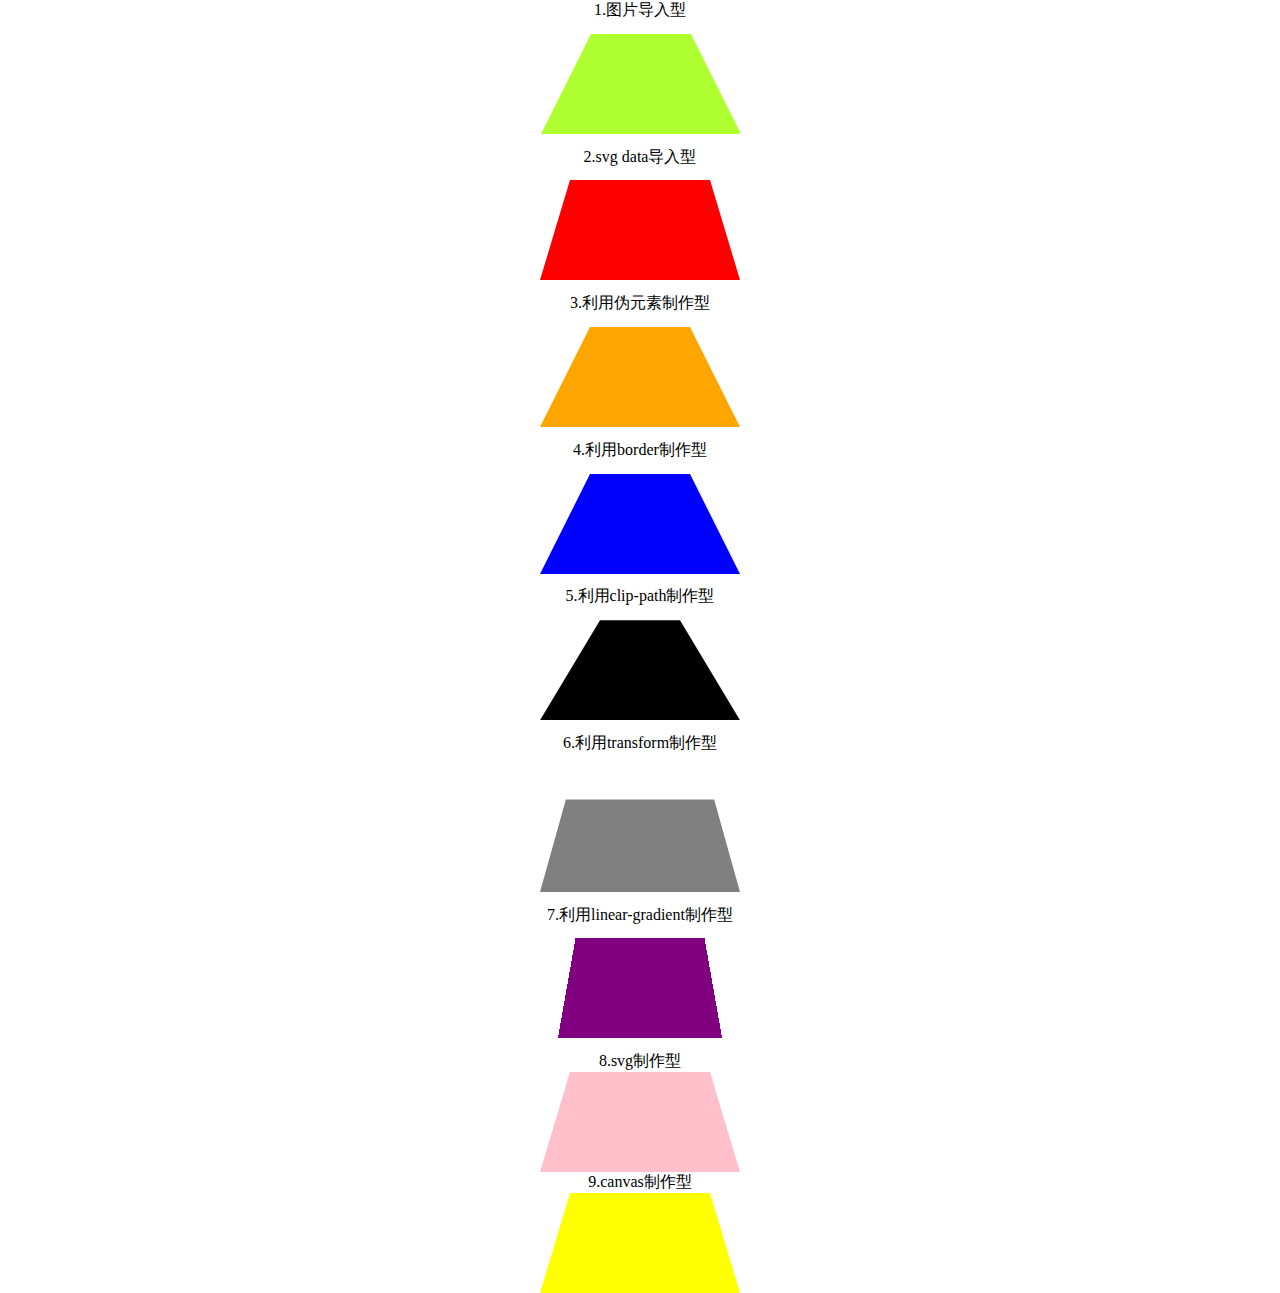
<file: 001 - trapezium/index.html>
<!DOCTYPE html>
<html lang="en">

<head>
    <meta charset="UTF-8">
    <meta name="viewport" content="width=device-width, initial-scale=1.0">
    <meta http-equiv="X-UA-Compatible" content="ie=edge">
    <title>实现梯形的9种方法</title>
    <link rel="stylesheet" href="./index.css">
</head>

<body>
    <!-- m代表method的意思,m1是方法1,m2是方法2,如此类推 -->
    1.图片导入型
    <div class="m1"></div>

    2.svg data导入型
    <div class="m2"></div>

    3.利用伪元素制作型
    <div class="m3"></div>

    4.利用border制作型
    <div class="m4"></div>

    5.利用clip-path制作型
    <div class="m5"></div>

    6.利用transform制作型
    <div class="m6"></div>

    7.利用linear-gradient制作型
    <div class="m7"></div>

    8.svg制作型
    <svg class="m8" width="200" height="100" viewBox="0 0 20 10" fill="pink">
        <path d="M3,0 L17,0 L20,10 L0,10z"></path>
    </svg>

    9.canvas制作型
    <canvas class="m9" width="200px" height="100px"></canvas>
    <script>
        window.onload = function () {
            var m5 = document.getElementsByClassName('m9')[0];
            var ctx = m5.getContext('2d');
            ctx.moveTo(30, 0);
            ctx.lineTo(170, 0);
            ctx.lineTo(200, 100);
            ctx.lineTo(0, 100);
            ctx.fillStyle = "yellow";
            ctx.fill();
        }
    </script>
</body>

</html>
</file>
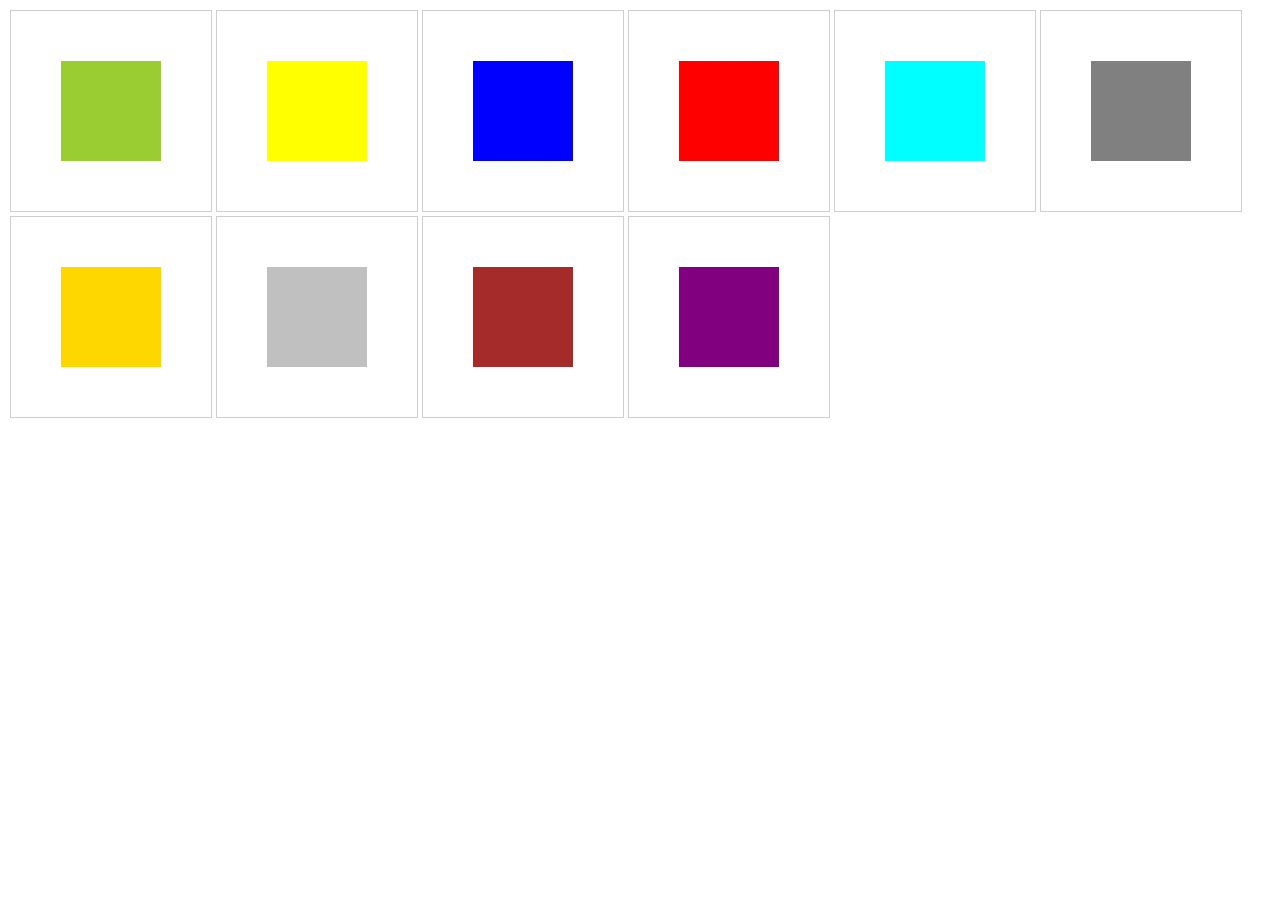
<file: 002 - center/index.html>
<!DOCTYPE html>
<html lang="en">
<head>
    <meta charset="UTF-8">
    <meta name="viewport" content="width=device-width, initial-scale=1.0">
    <meta http-equiv="X-UA-Compatible" content="ie=edge">
    <title>center</title>
    <link rel="stylesheet" href="index.css">
</head>
<body>
    
    <div class="m1">
        <div></div>
    </div>
    <div class="m2">
        <div></div>
    </div>
    <div class="m3">
        <div></div>
    </div>
    <div class="m4">
        <div></div>
    </div>
     <!-- display: inline-block; vertical-align: middle;text-align: center; -->
    <div class="m5">
        <div></div>
    </div>
    <div class="m6">
        <div></div>
    </div>
    <div class="m7">
        <div></div>
    </div>
    <div class="m8">
        <div></div>
    </div>
    <div class="m9">
        <div></div>
    </div>
    <!-- flex布局 -->
    <div class="m10">
        <div></div>
    </div>
</body>
</html>
</file>
<file: 001 - trapezium/index.css>
body{
    margin: 0;
    padding: 0;
    display: flex;
    align-items: center;
    justify-content: center;
    flex-direction: column;
}

div{
    width: 200px;
    height: 100px;
    background-clip: content-box;
    margin: 1vw;
}

/* 1.图片导入型 */
.m1 {
    background: url('../img/001-bg1.png');
}

/* 2.svg data导入型 */
.m2 {
    background: url('data:image/svg+xml,\
    <svg width="200" height="100" viewBox="0 0 20 10" xmlns="http://www.w3.org/2000/svg" fill="red">\
    <path d="M3,0 L17,0 L20,10 L0,10z"></path>\
    </svg>');
}

/* 3.利用伪元素制作型 */
.m3 {
    width: 100px;
    height: 100px;
    position: relative;
    background: orange;
}

/* 右三角形的制作 */
.m3::before {
    content: '';
    position: absolute;
    right: -50px;
    border-bottom: 100px solid orange;
    border-right: 50px solid transparent;
}

/* 左三角形的制作 */
.m3::after {
    content: '';
    position: absolute;
    left: -50px;
    border-bottom: 100px solid orange;
    border-left: 50px solid transparent;
}

/* 4.利用border制作型 */
.m4 {
    border-bottom: 100px solid blue;
    border-left: 50px solid transparent;
    border-right: 50px solid transparent;
    width: 100px;
    height: 0;
}

 /* 5.利用clip-path制作型 */
.m5 {
    background: black;
    -webkit-clip-path: polygon(20% 0%, 80% 0%, 100% 100%, 0% 100%);
    clip-path: polygon(30% 0%, 70% 0%, 100% 100%, 0% 100%);
}

/* 6.利用transform制作型 */
.m6{
    background: grey;
    transform-origin: bottom;
    height: 125px;
    transform: perspective(25px) rotateX(4deg);
}

/* 7.利用linear-gradient制作型 */
.m7{
    background-color: purple;
    background: linear-gradient(100deg, transparent 35px, purple 0) left top,
                linear-gradient(-100deg, transparent 35px, purple 0) right top;
    background-size: 50% 100%;
    background-repeat: no-repeat;
}
</file>
<file: 002 - center/index.css>
body{
    height: 100%;
}
div[class*='m']{
    width: 200px;
    height: 200px;
    float: left;

    margin: 2px;
    border: 1px solid #cecece;
}
/* 前面四种都是通过absolute来定位，
然后再用各种方式来移动自身元素的一半 */
.m1, .m2, .m3, .m4{
    position: relative;
}
div[class*="m"] > div{
    width: 100px;
    height: 100px;
}
.m1 > div{
    background: yellowgreen;
    position: absolute;
    left: 0;
    top: 0;
    right: 0;
    bottom: 0;
    margin: auto;
}

.m2 > div{
    position: absolute;
    left: 50%;
    top: 50%;
    transform: translate(-50%, -50%);
    background: yellow;
}

.m3 > div{
    position: absolute;
    left: calc(50% - 50px);
    top: calc(50% - 50px);
    background: blue;
}

.m4 > div{
    background: red;
    position: absolute;
    left: 50%;
    top: 50%;
    margin-left: -50px;
    margin-top: -50px;
}

.m5{
    line-height: 200px;
    text-align: center;
    font-size: 0;
}
.m5 > div{
    background: aqua;
    display: inline-block;
    vertical-align: middle;
}

.m6{
    display: flex;
    
}
.m6 > div{
    margin: auto;
    background: grey;
}

.m7{
    display: flex;
    justify-content: center;
}
.m7 > div{
    align-self: center;
    background: gold;
}

.m8{
    display: grid;
    grid-template-rows: 1fr auto 1fr;
    grid-template-columns: 1fr auto 1fr;
    grid-template-areas: '. . .'
                         '. mr3x .'
                         '. . .';

}
.m8 > div{
    grid-area: mr3x;
    background: silver;
}

.m9{
    display: flex;
    justify-content: center;
    align-items: center;
}
.m9 > div{
    background: brown;
}
.m10{
    display: flex;
    align-items: center;
    justify-content: center;
}
.m10 > div{
    background: purple;
}

.m11{
    display: grid;
    justify-content: center;
    align-content: center;
}
.m11 > div{
    background: rgb(80, 114, 114);
}

.m12{
    display: grid;
    justify-content: center;

}
.m12 > div{
    align-self: center;
    background: rgb(0, 255, 149);
}

.m13{
    display: grid;
    place-items: center;
}
.m13 > div{
    background: wheat;
}

.m14{
    display: grid;
    place-content: center;
}
.m14 > div{
    background: salmon
}

.m15{
    display: grid;
}
.m15 > div{
    margin: auto;
    background: pink;
}

.m16{
    display: table-cell;
    vertical-align: middle;
    text-align: center;
    float: none;
}
.m16 > div{
    background: powderblue;
    margin: auto;
}

.m17{
    writing-mode: tb-lr;
    writing-mode: vertical-lr;
}
.m17 > div{
    writing-mode: lr-tb;
    margin: auto;
    background: tan;
}
</file>
